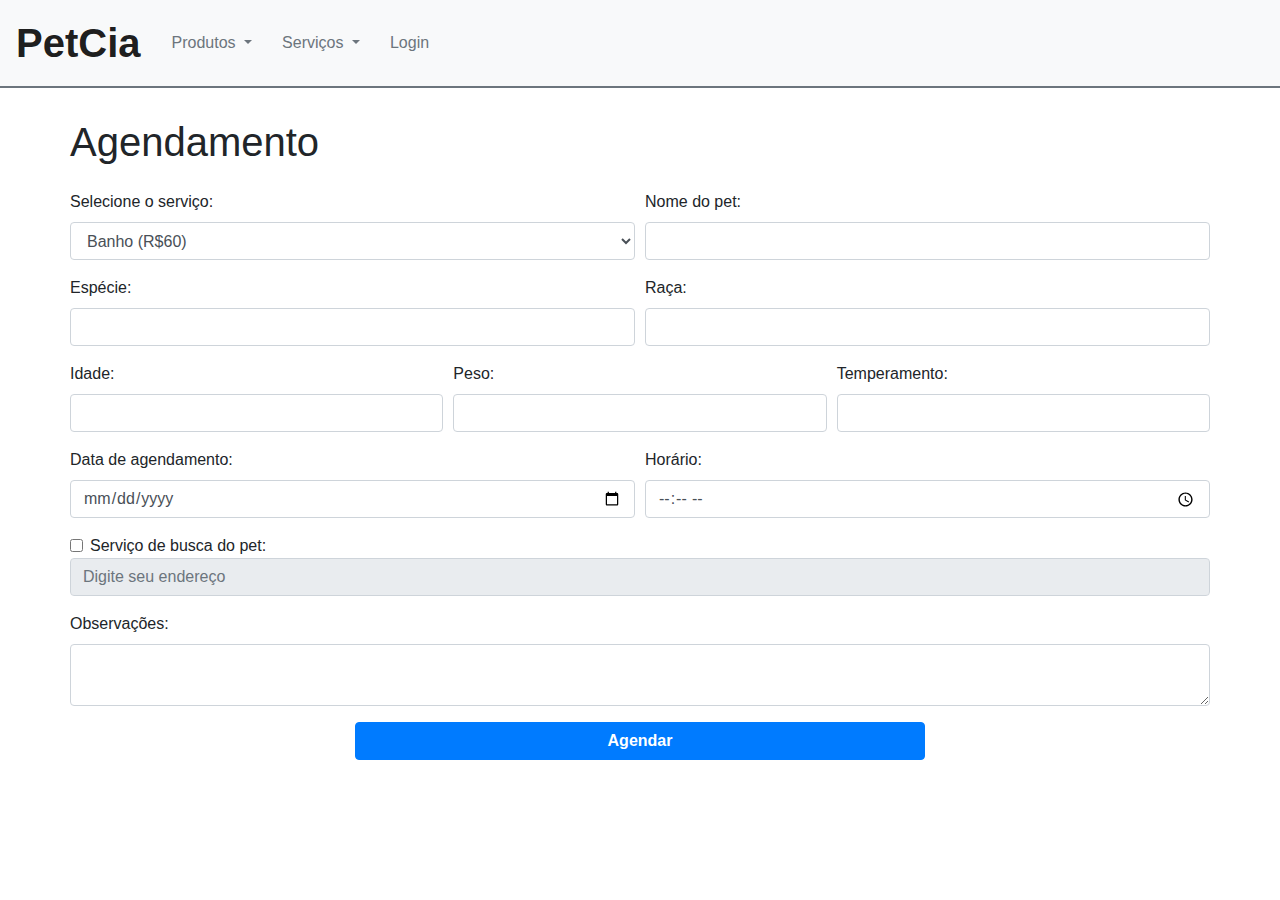
<file: agendamento.html>
<!DOCTYPE html>
<html lang="pt-br">
<head>
    <meta charset="UTF-8">
    <meta name="viewport" content="width=device-width, initial-scale=1.0">
    <title>Cadastro de Usuário</title>
    <link rel="stylesheet" href="https://stackpath.bootstrapcdn.com/bootstrap/4.5.2/css/bootstrap.min.css">

    <link rel="stylesheet" href="header.css">
    <link rel="stylesheet" href="page.css">
    <link rel="stylesheet" href="cards.css">
</head>
<body>
    <!-- Header -->
    <nav class="navbar navbar-expand-lg navbar-light bg-light">
        <a class="navbar-brand" href="index.html">PetCia</a>
        <button class="navbar-toggler" type="button" data-toggle="collapse" data-target="#navbarNav" aria-controls="navbarNav" aria-expanded="false" aria-label="Toggle navigation">
            <span class="navbar-toggler-icon"></span>
        </button>
        <div class="collapse navbar-collapse" id="navbarNav">
            <ul class="navbar-nav">
                <li class="nav-item dropdown">
                    <a class="nav-link dropdown-toggle" href="goods.html" id="navbarDropdown" role="button" aria-haspopup="true" aria-expanded="false">
                        Produtos
                    </a>
                    <div class="dropdown-menu" aria-labelledby="navbarDropdown">
                        <a class="dropdown-item" href="goods.html">Ração - Cachorro</a>
                        <a class="dropdown-item" href="goods.html#racao-gato">Ração - Gato</a>
                        <a class="dropdown-item" href="goods.html#higiene">Higiene</a>
                        <a class="dropdown-item" href="goods.html#acessorios">Acessórios</a>
                    </div>
                <li class="nav-item dropdown">
                    <a class="nav-link dropdown-toggle" href="services.html" id="navbarDropdown" role="button" aria-haspopup="true" aria-expanded="false">
                        Serviços
                    </a>
                    <div class="dropdown-menu" aria-labelledby="navbarDropdown">
                        <a class="dropdown-item" href="agendamento.html">Banho</a>
                        <a class="dropdown-item" href="agendamento.html">Tosa</a>
                        <a class="dropdown-item" href="agendamento.html">Adestramento</a>
                        <a class="dropdown-item" href="agendamento.html">Hotel Pet</a>
                    </div>
                </li>
                <li class="nav-item">
                    <a class="nav-link" href="login.html">Login</a>
                </li>
            </ul>
        </div>
    </nav>
    <h2>header space</h2>
    <p>header space</p>

    <div class="container mt-5">
        <h1 class="mb-4">Agendamento</h1>
        <form>
            <div class="form-row">
                <div class="form-group col-md-6">
                    <label for="servico">Selecione o serviço:</label>
                    <select class="form-control" id="servico">
                        <option value="banho">Banho (R$60)</option>
                        <option value="tosa">Tosa (R$55)</option>
                        <option value="tosa">Banho e tosa (R$100)</option>
                        <option value="tosa">Adestramento (a partir de R$150/sessão)</option>
                        <option value="hotel">Hotel Pet (R$40/dia)</option>
                    </select>
                </div>
                <div class="form-group col-md-6">
                    <label for="nomePet">Nome do pet:</label>
                    <input type="text" class="form-control" id="nomePet">
                </div>
            </div>
            <div class="form-row">
                <div class="form-group col-md-6">
                    <label for="racaPet">Espécie:</label>
                    <input type="text" class="form-control" id="racaPet">
                </div>
                <div class="form-group col-md-6">
                    <label for="especiePet">Raça:</label>
                    <input type="text" class="form-control" id="especiePet">
                </div>
            </div>
            <div class="form-row">
                <div class="form-group col-md-4">
                    <label for="idadePet">Idade:</label>
                    <input type="text" class="form-control" id="idadePet">
                </div>
                <div class="form-group col-md-4">
                    <label for="pesoPet">Peso:</label>
                    <input type="text" class="form-control" id="pesoPet">
                </div>
                <div class="form-group col-md-4">
                    <label for="tempePet">Temperamento:</label>
                    <input type="text" class="form-control" id="tempePet">
                </div>
            </div>
            <div class="form-row">
                <div class="form-group col md-6">
                    <label for="dataAgendamento">Data de agendamento:</label>
                    <input type="date" class="form-control" id="dataAgendamento">
                </div>
                <div class="form-group col md-6">
                    <label for="dataAgendamento">Horário:</label>
                    <input type="time" class="form-control" id="horaAgendamento">
                </div>
            </div>
            <div class="form-check">
                <input type="checkbox" class="form-check-input" id="buscaCheck">
                <label class="form-check-label" for="buscaCheck">Serviço de busca do pet:</label>
            </div>
            <div class="form-group">
                <input type="text" class="form-control" id="endereco" placeholder="Digite seu endereço" disabled>
            </div>
            <div class="form-group">
                <label for="obs">Observações:</label>
                <textarea class="form-control" id="obs"></textarea>
            </div>
            <button type="submit" class="btn btn-primary agendar" style="margin-left: 25%;">Agendar</button>
        </form>
    </div>

    <script src="https://code.jquery.com/jquery-3.5.1.slim.min.js"></script>
    <script src="https://cdn.jsdelivr.net/npm/@popperjs/core@2.9.3/dist/umd/popper.min.js"></script>
    <script src="https://stackpath.bootstrapcdn.com/bootstrap/4.5.2/js/bootstrap.min.js"></script>

    <script>
        const checkbox = document.getElementById('buscaCheck');
        const enderecoInput = document.getElementById('endereco');
    
        checkbox.addEventListener('change', function() {
            if (this.checked) {
                enderecoInput.removeAttribute('disabled');
            } else {
                enderecoInput.setAttribute('disabled', 'true');
            }
        });
    </script>
</body>
</html>
</file>
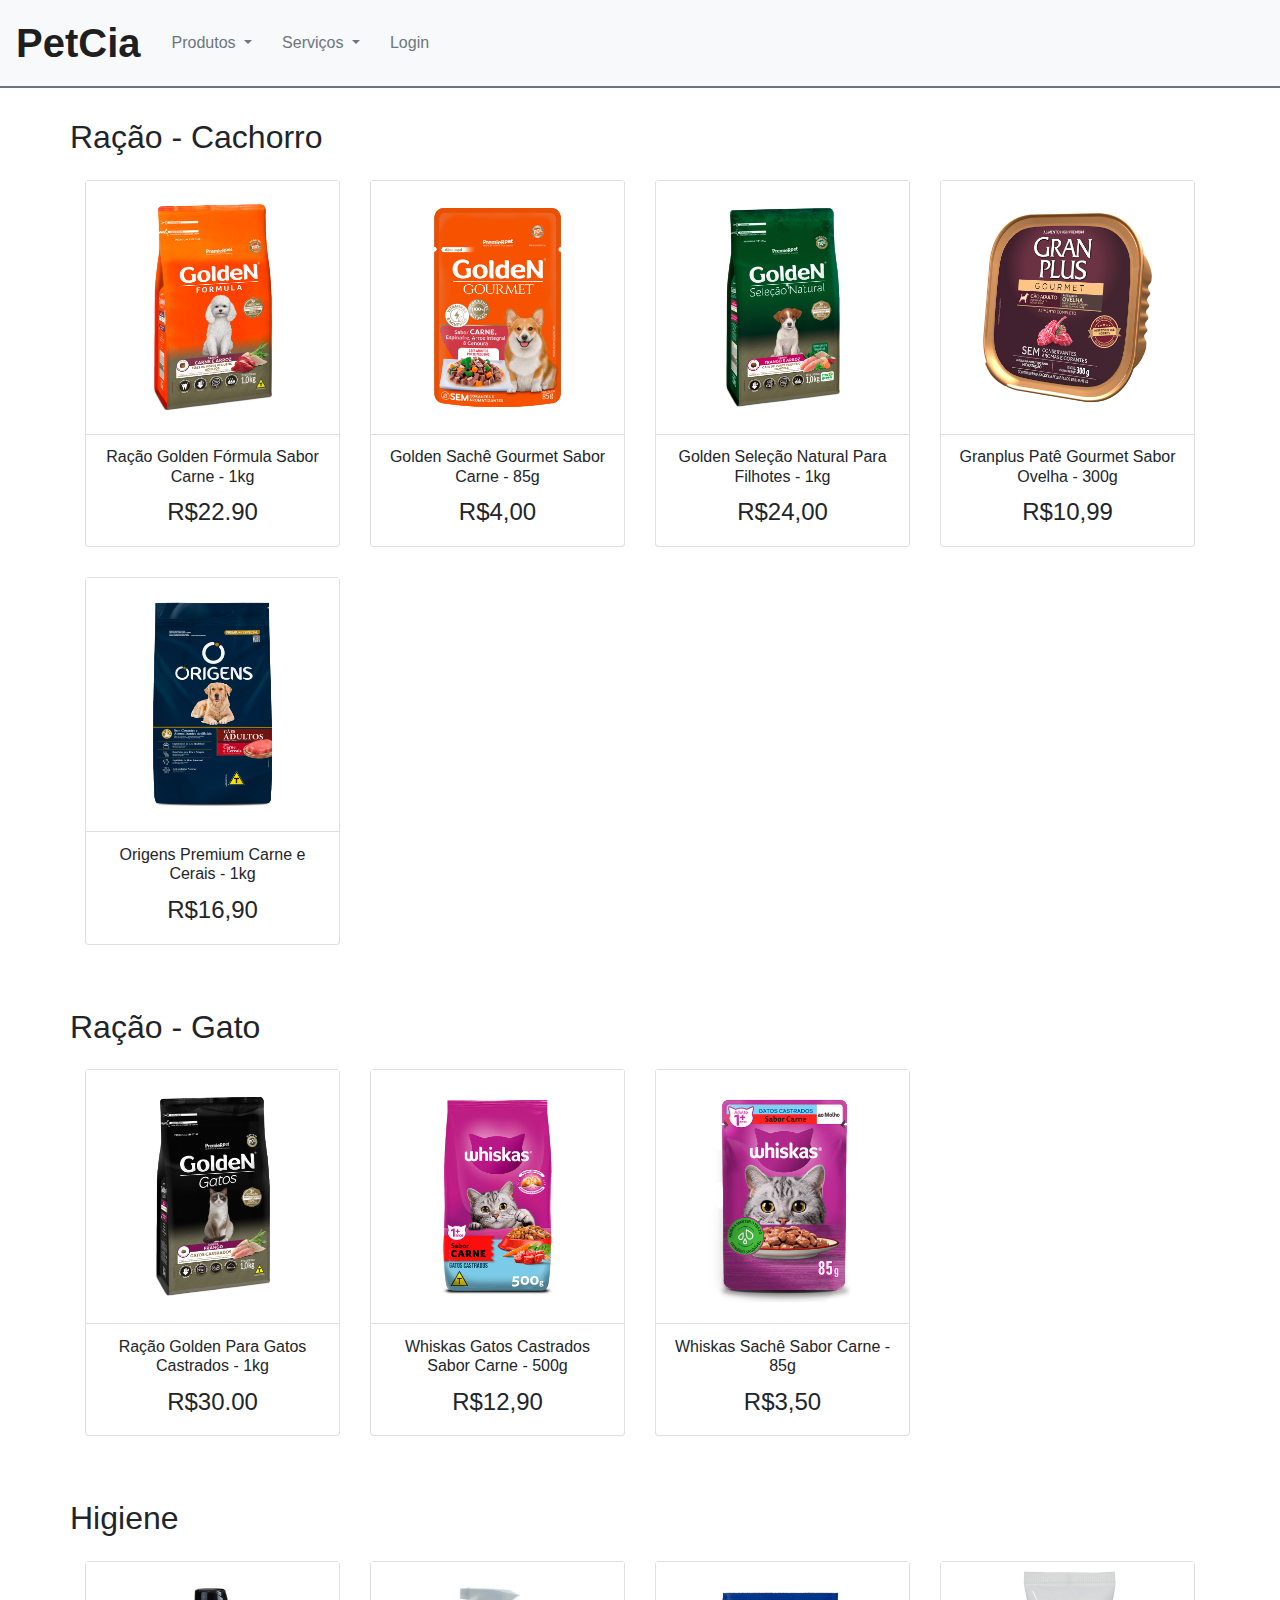
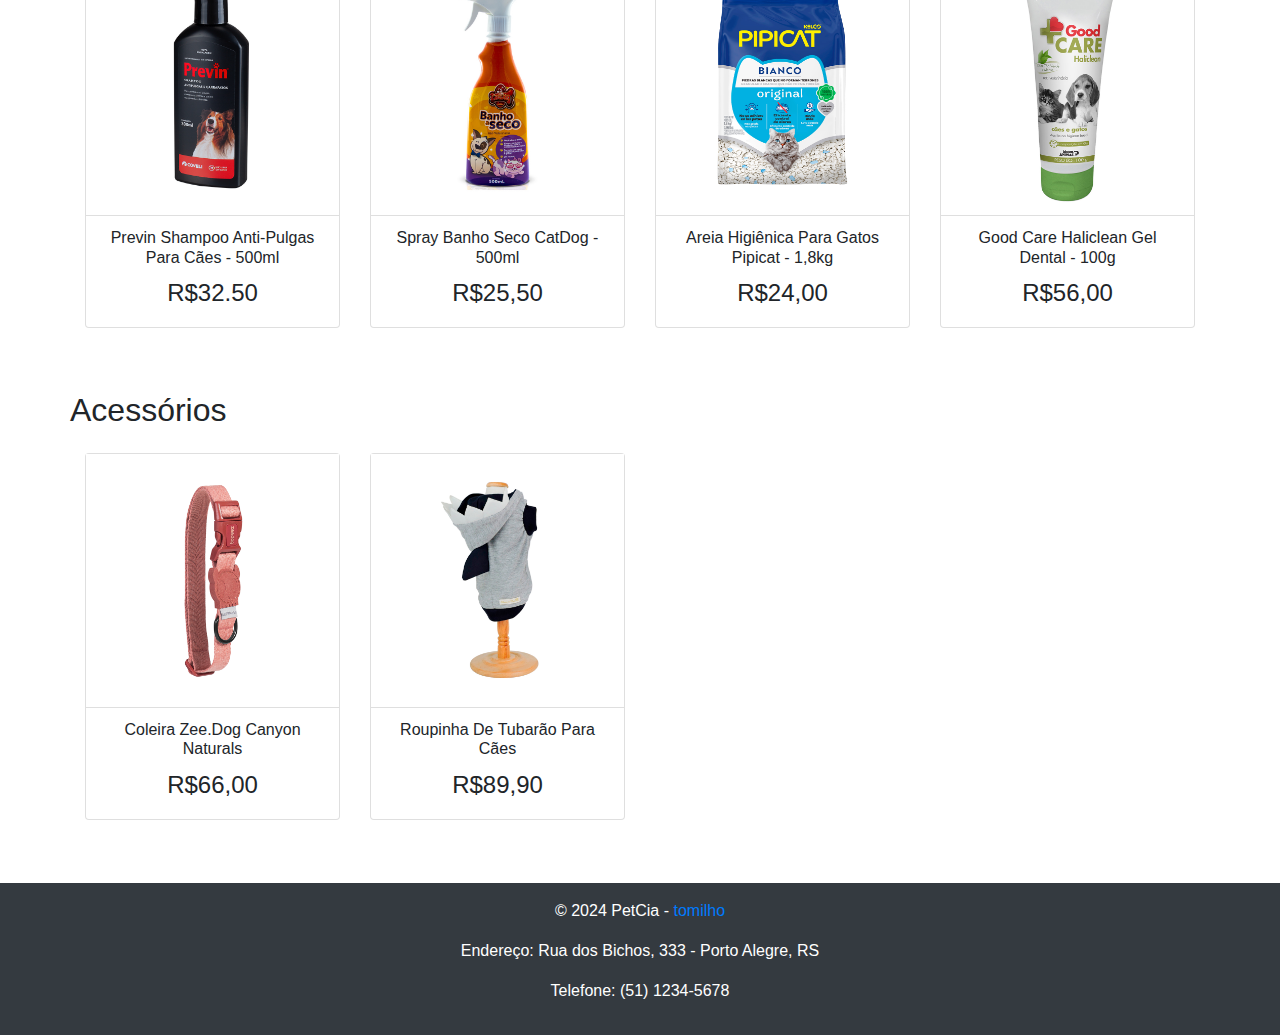
<file: goods.html>
<!DOCTYPE html>
<html lang="pt-br">
<head>
    <meta charset="UTF-8">
    <meta name="viewport" content="width=device-width, initial-scale=1.0">
    <title>PetCia 😸🤠</title>
    <!-- Inclua o Bootstrap CSS -->
    <link rel="stylesheet" href="https://stackpath.bootstrapcdn.com/bootstrap/4.5.2/css/bootstrap.min.css">
    <link rel="stylesheet" href="header.css">
    <link rel="stylesheet" href="page.css">
    <link rel="stylesheet" href="cards.css">
    <link rel="stylesheet" href="cart.css">
</head>
<body>
    <!-- Carrinho -->
    <div id="cart">
        <div class="card-header"> Carrinho de Compras </div>
        <ul class="list-group list-group-flush" id="cart-items"></ul>
        <div class="card-footer">Total: R$ <span id="total-price">0.00</span><a href="index.html"><button class="btn btn-primary btn-sm mt-2 finalizar">Finalizar</button></a>
        </div>
      </div>

    <!-- Header -->
    <nav class="navbar navbar-expand-lg navbar-light bg-light">
        <a class="navbar-brand" href="index.html">PetCia</a>
        <button class="navbar-toggler" type="button" data-toggle="collapse" data-target="#navbarNav" aria-controls="navbarNav" aria-expanded="false" aria-label="Toggle navigation">
            <span class="navbar-toggler-icon"></span>
        </button>
        <div class="collapse navbar-collapse" id="navbarNav">
            <ul class="navbar-nav">
                <li class="nav-item dropdown">
                    <a class="nav-link dropdown-toggle" href="goods.html" id="navbarDropdown" role="button" aria-haspopup="true" aria-expanded="false">
                        Produtos
                    </a>
                    <div class="dropdown-menu" aria-labelledby="navbarDropdown">
                        <a class="dropdown-item" href="goods.html">Ração - Cachorro</a>
                        <a class="dropdown-item" href="goods.html#racao-gato">Ração - Gato</a>
                        <a class="dropdown-item" href="goods.html#higiene">Higiene</a>
                        <a class="dropdown-item" href="goods.html#acessorios">Acessórios</a>
                    </div>
                <li class="nav-item dropdown">
                    <a class="nav-link dropdown-toggle" href="services.html" id="navbarDropdown" role="button" aria-haspopup="true" aria-expanded="false">
                        Serviços
                    </a>
                    <div class="dropdown-menu" aria-labelledby="navbarDropdown">
                        <a class="dropdown-item" href="agendamento.html">Banho</a>
                        <a class="dropdown-item" href="agendamento.html">Tosa</a>
                        <a class="dropdown-item" href="agendamento.html">Adestramento</a>
                        <a class="dropdown-item" href="agendamento.html">Hotel Pet</a>
                    </div>
                </li>
                <li class="nav-item">
                    <a class="nav-link" href="login.html">Login</a>
                </li>
            </ul>
        </div>
    </nav>
    <h2>header space</h2>
    <p>header space</p>

    <div class="container mt-5" id="racao-cachorro">
        <h2 class="mb-2">Ração - Cachorro</h2>
        <div class="row goods-row">
            <div class="col-md-3">
                <div class="card" onclick="addGood('Ração Golden Fórmula Sabor Carne - 1kg', 22.90)">
                    <div class="card-body">
                        <img src="img-goods/golden-dog-dry1.jpg" class="cardImg">
                        <h6 class="card-title">Ração Golden Fórmula Sabor Carne - 1kg</h6>
                        <h4 class="card-text">R$22.90</h4>
                    </div>
                </div>
            </div>
            <div class="col-md-3">
                <div class="card" onclick="addGood('Golden Sachê Gourmet Sabor Carne - 85g', 4.00)">
                    <div class="card-body">
                        <img src="img-goods/golden-dog-wet1.jpg" class="cardImg">
                        <h6 class="card-title">Golden Sachê Gourmet Sabor Carne - 85g</h6>
                        <h4 class="card-text">R$4,00</h4>
                    </div>
                </div>
            </div>
            <div class="col-md-3">
                <div class="card" onclick="addGood('Golden Seleção Natural Para Filhotes - 1kg', 24.00)">
                    <div class="card-body">
                        <img src="img-goods/golden-dog-dry2.jpg" class="cardImg">
                        <h6 class="card-title">Golden Seleção Natural Para Filhotes - 1kg</h6>
                        <h4 class="card-text">R$24,00</h4>
                    </div>
                </div>
            </div>
            <div class="col-md-3">
                <div class="card" onclick="addGood('Granplus Patê Gourmet Sabor Ovelha - 300g', 10.99)">
                    <div class="card-body">
                        <img src="img-goods/granplus-dog-wet1.jpg" class="cardImg">
                        <h6 class="card-title">Granplus Patê Gourmet Sabor Ovelha - 300g</h6>
                        <h4 class="card-text">R$10,99</h4>
                    </div>
                </div>
            </div>
        </div>
        <div class="row goods-row">
            <div class="col-md-3">
                <div class="card" onclick="addGood('Origens Premium Carne e Cerais - 1kg', 16.90)">
                    <div class="card-body">
                        <img src="img-goods/origens-dog-dry1.jpg" class="cardImg">
                        <h6 class="card-title">Origens Premium Carne e Cerais - 1kg</h6>
                        <h4 class="card-text">R$16,90</h4>
                    </div>
                </div>
            </div>
        </div>
    </div>

    <div class="container mt-5" id="racao-gato">
        <h2 class="mb-2">Ração - Gato</h2>
        <div class="row goods-row">
            <div class="col-md-3">
                <div class="card" onclick="addGood('Golden Gatos Castrados - 1kg', 30.00)">
                    <div class="card-body">
                        <img src="img-goods/golden-cat-dry1.jpg" class="cardImg">
                        <h6 class="card-title">Ração Golden Para Gatos Castrados - 1kg</h6>
                        <h4 class="card-text">R$30.00</h4>
                    </div>
                </div>
            </div>
            <div class="col-md-3">
                <div class="card" onclick="addGood('Whiskas Gatos Castrados Sabor Carne - 500g', 12.90)">
                    <div class="card-body">
                        <img src="img-goods/whiskas-cat-dry1.jpg" class="cardImg">
                        <h6 class="card-title">Whiskas Gatos Castrados Sabor Carne - 500g</h6>
                        <h4 class="card-text">R$12,90</h4>
                    </div>
                </div>
            </div>
            <div class="col-md-3">
                <div class="card" onclick="addGood('Whiskas Sachê Sabor Carne - 85g', 3.50)">
                    <div class="card-body">
                        <img src="img-goods/whiskas-cat-wet1.jpg" class="cardImg">
                        <h6 class="card-title">Whiskas Sachê Sabor Carne - 85g</h6>
                        <h4 class="card-text">R$3,50</h4>
                    </div>
                </div>
            </div>
        </div>
    </div>

    <div class="container mt-5" id="higiene">
        <h2 class="mb-2">Higiene</h2>
        <div class="row goods-row">
            <div class="col-md-3">
                <div class="card" onclick="addGood('Previn Shampoo Anti-Pulgas Para Cães - 500ml', 32.50)">
                    <div class="card-body">
                        <img src="img-goods/previn-shampoo.jpg" class="cardImg">
                        <h6 class="card-title">Previn Shampoo Anti-Pulgas Para Cães - 500ml</h6>
                        <h4 class="card-text">R$32.50</h4>
                    </div>
                </div>
            </div>
            <div class="col-md-3">
                <div class="card" onclick="addGood('Spray Banho Seco CatDog - 500ml', 25.50)">
                    <div class="card-body">
                        <img src="img-goods/catdog-spray.jpg" class="cardImg">
                        <h6 class="card-title">Spray Banho Seco CatDog - 500ml</h6>
                        <h4 class="card-text">R$25,50</h4>
                    </div>
                </div>
            </div>
            <div class="col-md-3">
                <div class="card" onclick="addGood('Areia Higiênica Pipicat - 1,8kg', 24.00)">
                    <div class="card-body">
                        <img src="img-goods/pipicat.jpg" class="cardImg">
                        <h6 class="card-title">Areia Higiênica Para Gatos Pipicat - 1,8kg</h6>
                        <h4 class="card-text">R$24,00</h4>
                    </div>
                </div>
            </div>
            <div class="col-md-3">
                <div class="card" onclick="addGood('Good Care Haliclean Gel Dental - 100gg', 56.00)">
                    <div class="card-body">
                        <img src="img-goods/goodcare-haliclean.jpg" class="cardImg">
                        <h6 class="card-title">Good Care Haliclean Gel Dental - 100g</h6>
                        <h4 class="card-text">R$56,00</h4>
                    </div>
                </div>
            </div>
        </div>
    </div>

    <div class="container mt-5 mb-5" id="acessorios">
        <h2 class="mb-2">Acessórios</h2>
        <div class="row goods-row">
            <div class="col-md-3">
                <div class="card" onclick="addGood('Coleira Zee.Dog Para Cães', 66.00)">
                    <div class="card-body">
                        <img src="img-goods/zeedog-collar.jpg" class="cardImg">
                        <h6 class="card-title">Coleira Zee.Dog Canyon Naturals</h6>
                        <h4 class="card-text">R$66,00</h4>
                    </div>
                </div>
            </div>
            <div class="col-md-3">
                <div class="card" onclick="addGood('Roupinha De Tubarão Para Cães', 89.90)">
                    <div class="card-body">
                        <img src="img-goods/shark-dog.jpg" class="cardImg">
                        <h6 class="card-title">Roupinha De Tubarão Para Cães</h6>
                        <h4 class="card-text">R$89,90</h4>
                    </div>
                </div>
            </div>
        </div>
    </div>

    <!-- Footer -->
    <footer class="bg-dark text-white text-center py-3">
        <p>&copy; 2024 PetCia - <a href="https://github.com/tomilho1/pucrs-petcia">tomilho</a></p>
        <p>Endereço: Rua dos Bichos, 333 - Porto Alegre, RS</p>
        <p>Telefone: (51) 1234-5678</p>
    </footer>

    <!-- Bootstrap JS -->
    <script src="https://code.jquery.com/jquery-3.5.1.slim.min.js"></script>
    <script src="https://cdn.jsdelivr.net/npm/@popperjs/core@2.9.3/dist/umd/popper.min.js"></script>
    <script src="https://stackpath.bootstrapcdn.com/bootstrap/4.5.2/js/bootstrap.min.js"></script>

    <script>
        let cart = [];
        let totalPrice = 0;
    
        function addGood(nomeDoItem, preco) {
          cart.push({ name: nomeDoItem, price: preco });
          totalPrice += preco;
          updateCart();
        }
    
        function removeGood(index) {
          totalPrice -= cart[index].price;
          cart.splice(index, 1);
          updateCart();
        }
    
        function updateCart() {
          const cartElement = document.getElementById('cart');
          const cartItemsElement = document.getElementById('cart-items');
          const totalPriceElement = document.getElementById('total-price');
    
          cartItemsElement.innerHTML = '';
          cart.forEach((item, index) => {
            const listItem = document.createElement('li');
            listItem.className = 'list-group-item d-flex justify-content-between align-items-center';
            
            listItem.innerHTML = `
              ${item.name} - R$ ${item.price.toFixed(2)}
              <button class="btn btn-danger btn-sm" onclick="removeGood(${index})">-</button>
            `;
            cartItemsElement.appendChild(listItem);
          });
    
          totalPriceElement.textContent = totalPrice.toFixed(2);
    
          if (cart.length > 0) {
            cartElement.style.display = 'block';
          } else {
            cartElement.style.display = 'none';
          }
        }
      </script>
</body>
</html>
</file>
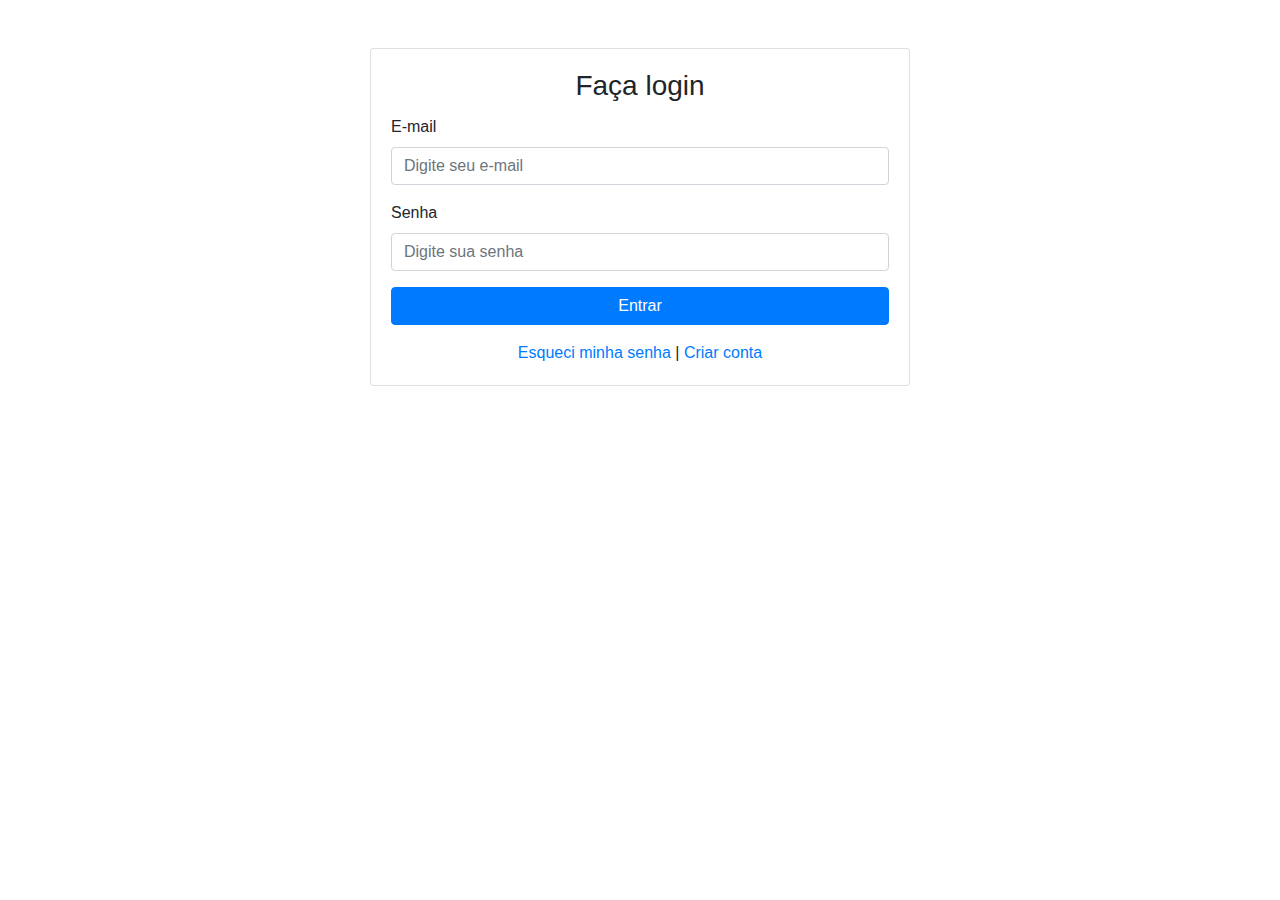
<file: login.html>
<!DOCTYPE html>
<html lang="pt-br">
<head>
    <meta charset="UTF-8">
    <meta name="viewport" content="width=device-width, initial-scale=1.0">
    <title>Página de Login</title>
    <link rel="stylesheet" href="https://stackpath.bootstrapcdn.com/bootstrap/4.5.2/css/bootstrap.min.css">
</head>
<body>
    <div class="container mt-5">
        <div class="row justify-content-center">
            <div class="col-md-6">
                <div class="card">
                    <div class="card-body">
                        <h3 class="card-title text-center">Faça login</h3> 
                            <form id="loginForm">
                                <div class="form-group">
                                    <label for="email">E-mail</label>
                                    <input type="email" class="form-control" id="email" placeholder="Digite seu e-mail">
                                </div>
                                <div class="form-group">
                                    <label for="senha">Senha</label>
                                    <input type="password" class="form-control" id="senha" placeholder="Digite sua senha">
                                </div>
                                <button type="submit" class="btn btn-primary btn-block">Entrar</button>
                            </form>
                        <div class="mt-3 text-center">
                            <a href="index.html">Esqueci minha senha</a> | <a href="register.html">Criar conta</a>
                        </div>
                    </div>
                </div>
            </div>
        </div>
    </div>

    <script src="https://code.jquery.com/jquery-3.5.1.slim.min.js"></script>
    <script src="https://cdn.jsdelivr.net/npm/@popperjs/core@2.9.3/dist/umd/popper.min.js"></script>
    <script src="https://stackpath.bootstrapcdn.com/bootstrap/4.5.2/js/bootstrap.min.js"></script>

    <script>
        document.getElementById("loginForm").addEventListener("submit", function(event) {
            event.preventDefault();
            const email = document.getElementById("email").value;
            const senha = document.getElementById("senha").value;

            if (!email || !senha) {
                alert("Por favor, preencha todos os campos.");
                return;
            }

            window.location.href = "index.html";
            return
        });
    </script>
</body>
</html>
</file>
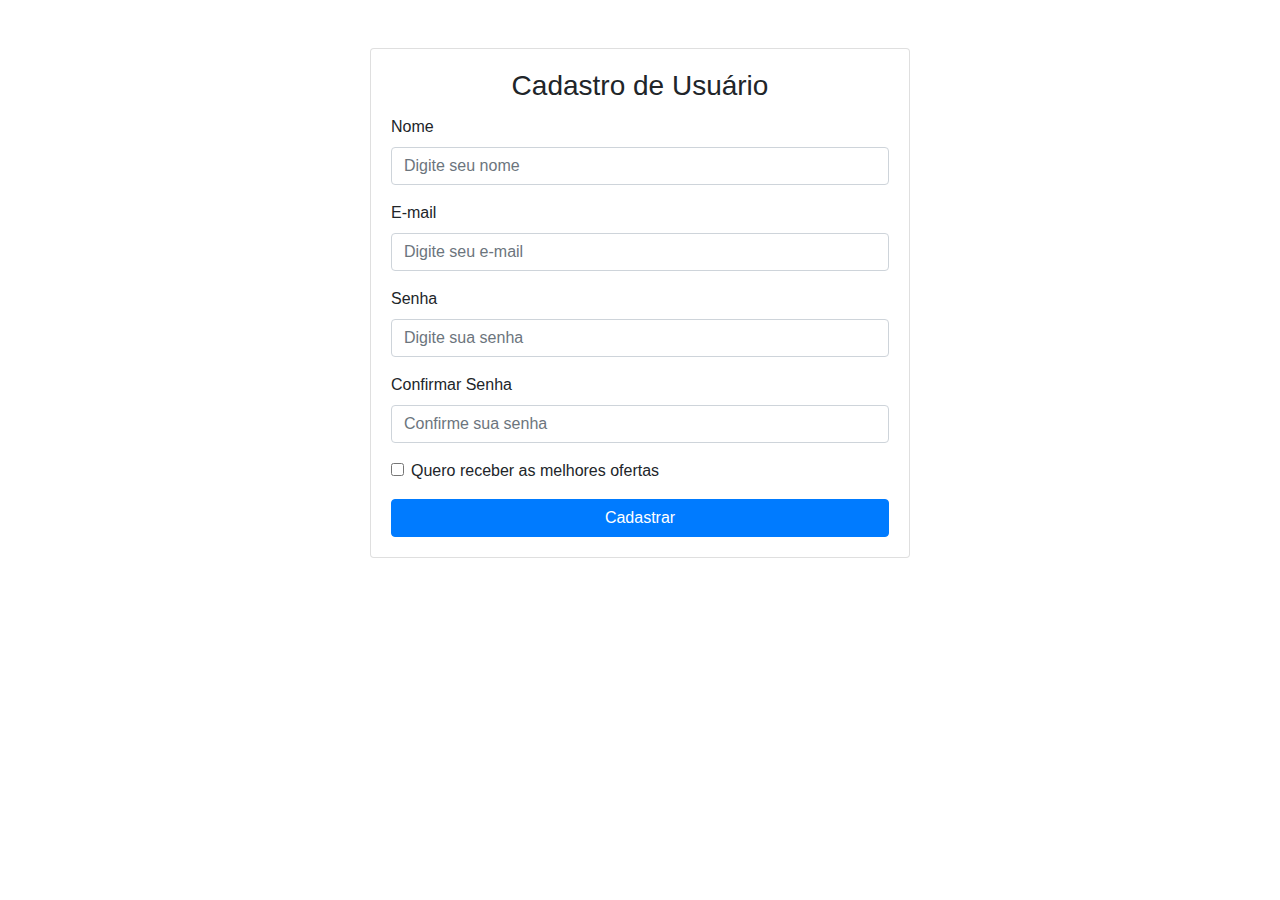
<file: register.html>
<!DOCTYPE html>
<html lang="pt-br">
<head>
    <meta charset="UTF-8">
    <meta name="viewport" content="width=device-width, initial-scale=1.0">
    <title>Cadastro de Usuário</title>
    <link rel="stylesheet" href="https://stackpath.bootstrapcdn.com/bootstrap/4.5.2/css/bootstrap.min.css">
</head>
<body>
    <div class="container mt-5">
        <div class="row justify-content-center">
            <div class="col-md-6">
                <div class="card">
                    <div class="card-body">
                        <h3 class="card-title text-center">Cadastro de Usuário</h3>
                        <form id="cadastroForm">
                            <div class="form-group">
                                <label for="nome">Nome</label>
                                <input type="text" class="form-control" id="nome" placeholder="Digite seu nome">
                            </div>
                            <div class="form-group">
                                <label for="email">E-mail</label>
                                <input type="email" class="form-control" id="email" placeholder="Digite seu e-mail">
                            </div>
                            <div class="form-group">
                                <label for="senha">Senha</label>
                                <input type="password" class="form-control" id="senha" placeholder="Digite sua senha">
                            </div>
                            <div class="form-group">
                                <label for="confirmarSenha">Confirmar Senha</label>
                                <input type="password" class="form-control" id="confirmarSenha" placeholder="Confirme sua senha">
                            </div>
                            <div class="form-check">
                                <input type="checkbox" class="form-check-input" id="ofertasCheck">
                                <label class="form-check-label" for="ofertasCheck">Quero receber as melhores ofertas</label>
                            </div>
                            <p></p>
                            <button type="submit" class="btn btn-primary btn-block">Cadastrar</button>
                        </form>
                    </div>
                </div>
            </div>
        </div>
    </div>

    <script src="https://code.jquery.com/jquery-3.5.1.slim.min.js"></script>
    <script src="https://cdn.jsdelivr.net/npm/@popperjs/core@2.9.3/dist/umd/popper.min.js"></script>
    <script src="https://stackpath.bootstrapcdn.com/bootstrap/4.5.2/js/bootstrap.min.js"></script>

    <script>
        document.getElementById("cadastroForm").addEventListener("submit", function(event) {
            event.preventDefault();
            const nome = document.getElementById("nome").value;
            const email = document.getElementById("email").value;
            const senha = document.getElementById("senha").value;
            const confirmarSenha = document.getElementById("confirmarSenha").value;
            const ofertasCheck = document.getElementById("ofertasCheck").checked;

            if (!nome || !email || !senha || !confirmarSenha) {
                alert("Por favor, preencha todos os campos.");
                return;
            }

            if (senha !== confirmarSenha) {
                alert("As senhas não coincidem. Por favor, verifique.");
                return;
            }

            window.location.href = "index.html";
            return
        });
    </script>
</body>
</html>
</file>
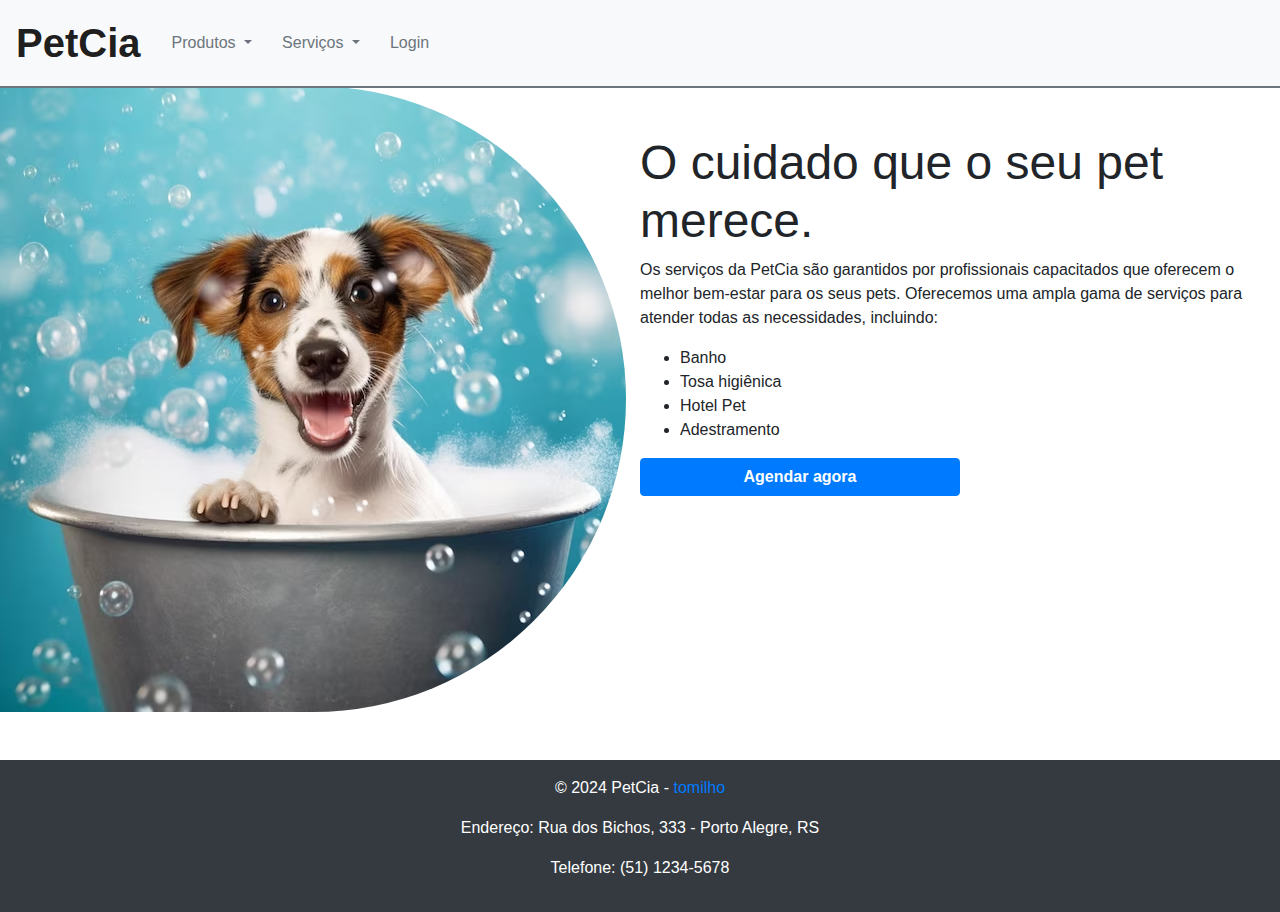
<file: services.html>
<!DOCTYPE html>
<html lang="pt-br">
<head>
    <meta charset="UTF-8">
    <meta name="viewport" content="width=device-width, initial-scale=1.0">
    <title>PetCia 😸🤠</title>
    <!-- Inclua o Bootstrap CSS -->
    <link rel="stylesheet" href="https://stackpath.bootstrapcdn.com/bootstrap/4.5.2/css/bootstrap.min.css">
    <link rel="stylesheet" href="header.css">
    <link rel="stylesheet" href="page.css">
</head>
<body>
    <!-- Header -->
    <nav class="navbar navbar-expand-lg navbar-light bg-light">
        <a class="navbar-brand" href="index.html">PetCia</a>
        <button class="navbar-toggler" type="button" data-toggle="collapse" data-target="#navbarNav" aria-controls="navbarNav" aria-expanded="false" aria-label="Toggle navigation">
            <span class="navbar-toggler-icon"></span>
        </button>
        <div class="collapse navbar-collapse" id="navbarNav">
            <ul class="navbar-nav">
                <li class="nav-item dropdown">
                    <a class="nav-link dropdown-toggle" href="goods.html" id="navbarDropdown" role="button" aria-haspopup="true" aria-expanded="false">
                        Produtos
                    </a>
                    <div class="dropdown-menu" aria-labelledby="navbarDropdown">
                        <a class="dropdown-item" href="goods.html">Ração - Cachorro</a>
                        <a class="dropdown-item" href="goods.html#racao-gato">Ração - Gato</a>
                        <a class="dropdown-item" href="goods.html#higiene">Higiene</a>
                        <a class="dropdown-item" href="goods.html#acessorios">Acessórios</a>
                    </div>
                <li class="nav-item dropdown">
                    <a class="nav-link dropdown-toggle" href="services.html" id="navbarDropdown" role="button" aria-haspopup="true" aria-expanded="false">
                        Serviços
                    </a>
                    <div class="dropdown-menu" aria-labelledby="navbarDropdown">
                        <a class="dropdown-item" href="agendamento.html">Banho</a>
                        <a class="dropdown-item" href="agendamento.html">Tosa</a>
                        <a class="dropdown-item" href="agendamento.html">Adestramento</a>
                        <a class="dropdown-item" href="agendamento.html">Hotel Pet</a>
                    </div>
                </li>
                <li class="nav-item">
                    <a class="nav-link" href="login.html">Login</a>
                </li>
            </ul>
        </div>
    </nav>
    <h2>header space</h2>
    <p>header space</p>

    <div id="services-page" class="container-fluid mb-5">
        <div class="row">
            <div class="col-md-6 img-col">
                <img src="img/services-dog.avif" class="img-fluid" id="img-banho" alt="Banho e Tosa">
            </div>
            <div class="col-md-6 text-col">
                <h1 class="mt-5 mb-2 services-title">O cuidado que o seu pet merece.</h1>
                <p>Os serviços da PetCia são garantidos por profissionais capacitados que oferecem o melhor bem-estar para os seus pets. Oferecemos uma ampla gama de serviços para atender todas as necessidades, incluindo:</p>
                <ul>
                    <li>Banho</li>
                    <li>Tosa higiênica</li>
                    <li>Hotel Pet</li>
                    <li>Adestramento</li>
                </ul>
                <a href="agendamento.html" class="btn btn-primary btn-block agendar">Agendar agora</a>
            </div>
        </div>
    </div>

    <!-- Footer -->
    <footer class="bg-dark text-white text-center py-3">
        <p>&copy; 2024 PetCia - <a href="https://github.com/tomilho1/pucrs-petcia">tomilho</a></p>
        <p>Endereço: Rua dos Bichos, 333 - Porto Alegre, RS</p>
        <p>Telefone: (51) 1234-5678</p>
    </footer>

    <!-- Bootstrap JS -->
    <script src="https://code.jquery.com/jquery-3.5.1.slim.min.js"></script>
    <script src="https://cdn.jsdelivr.net/npm/@popperjs/core@2.9.3/dist/umd/popper.min.js"></script>
    <script src="https://stackpath.bootstrapcdn.com/bootstrap/4.5.2/js/bootstrap.min.js"></script>
</body>
</html>
</file>
<file: header.css>
/* Header */
.navbar {
    position: fixed;
    top: 0;
    left: 0;
    right: 0;
    z-index: 1000;
}

.navbar {
    background-color: #f8f9fa;
    border-bottom: 2px solid #6c757d;
    width: 100%;
}

.navbar-brand {
    font-size: 2.5rem;
    font-weight: bold;
    color: #6c757d;
}

.navbar-nav .nav-item .nav-link {
    color: #6c757d;
    font-size: 1rem;
    padding: 10px 15px;
    transition: 0.3s ease;
}

.navbar-nav .nav-item .nav-link:hover {
    background-color: #e9ecef;
    transition: 0.3s ease;
    margin-left: 2px;
    margin-right: 2px;
}

.navbar-nav .nav-item .dropdown-menu {
    background-color: #ffffff; /* White background for dropdown */
    border: 2px solid #6c757d; /* Dark grey border */
    border-radius: 2%;
}

.navbar-nav .nav-item .dropdown-menu .dropdown-item {
    color: #6c757d;
    transition: 0.3s ease, color 0.3s ease;
}

.navbar-nav .nav-item .dropdown-menu .dropdown-item:hover,
.navbar-nav .nav-item .dropdown-menu .dropdown-item:focus {
    background-color: #e9ecef; /* Light grey background on hover/focus */
    color: #343a40; /* Slightly darker grey on hover/focus */
}

/* Ativar dropdown por hover */
.dropdown:hover .dropdown-menu {
    display: block;
    transform: translateY(-2px); /* Ajustando o menu para evitar que menu suma enquanto o mouse move da aba pro menu... */
}

.navbar-toggler {
    border: none;
}

.navbar-toggler .navbar-toggler-icon {
    background-image: url('data:image/svg+xml;charset=utf8,%3Csvg viewBox%3D"0 0 30 30" xmlns%3D"http://www.w3.org/2000/svg"%3E%3Cpath stroke%3D"rgba%2866, 66, 66, 0.5%29" stroke-width%3D"2" stroke-linecap%3D"round" stroke-miterlimit%3D"10" d%3D"M4 7h22M4 15h22M4 23h22"%3E%3C/path%3E%3C/svg%3E');
}

/* Footer */
footer {
    bottom: 0;
    left: 0;
    right: 0;
    background-color: #333;
    color: #fff;
    padding: 10px 0;
}
</file>
<file: page.css>
/* Diagramação geral */
.container {
    padding-left: 0;
    padding-right: 0;
}

/* Carrossel */
.carousel-item img {
    width: 100%;
    height: auto;
  }

/* Produtos */
.goods-row {
    margin: 0;
    padding-top: 15px;
    padding-bottom: 15px;
}

/* Página de Serviços */
.services-title {
    font-size: 3rem;
}

#services-page {
    margin-left: 0;
    margin-top: 0;
}

.img-col {
    padding: 0;
}

.text-col {
    padding: 0;
}

#img-banho {
    border-top-right-radius: 50%;
    border-bottom-right-radius: 50%;
    margin-left: 0;
}

.agendar {
    width: 50%;
    font-weight: bold;
}

.agendar {
    transition: 0.1s ease-in-out;
}
</file>
<file: cards.css>
/* Estilização dos cards de produtos */
.card {
    background-color: #ffffff;
    cursor: pointer;
    transition: 0.2s ease-in;
}

div .card-body {
    margin: 0;
    padding: 0;
    padding-bottom: 7.5%;
}

.card:hover {
    background-color: #f8f9fa;
    cursor: pointer;
    transition: 0.2s ease-in-out;
    border: 1px solid #6c757d;
    transform: translateY(2px)
}

.cardImg {
    margin: 0%;
    padding: 0%;
    width: 100%;
    border-bottom: 1px solid rgba(0, 0, 0, .125);
}

.card-title {
    text-align: center;
    margin: 5%;
}

.card-text {
    text-align: center;
    margin: 5%;
}

.quantity-controls {
    display: flex;
    align-items: center;
    margin-top: 10px;
}

.quantity-controls button {
    width: 30px;
    height: 30px;
    font-size: 18px;
    line-height: 18px;
    padding: 0;
    text-align: center;
}

.quantity-controls span {
    margin: 0 10px;
    font-size: 18px;
}
</file>
<file: cart.css>
/* Carrinho */
#cart {
    background-color: #ffffff;
    background-clip: border-box;
    border: 1px solid rgba(0, 0, 0, .125);
    border-radius: .25rem;

    z-index: 2000;

    position: fixed;
    bottom: 10px;
    right: 10px;
    width: 350px;

    display: none;

    max-height: 50vh;
    overflow-y: auto;
}

.finalizar {
    width: 100%;
}
</file>
